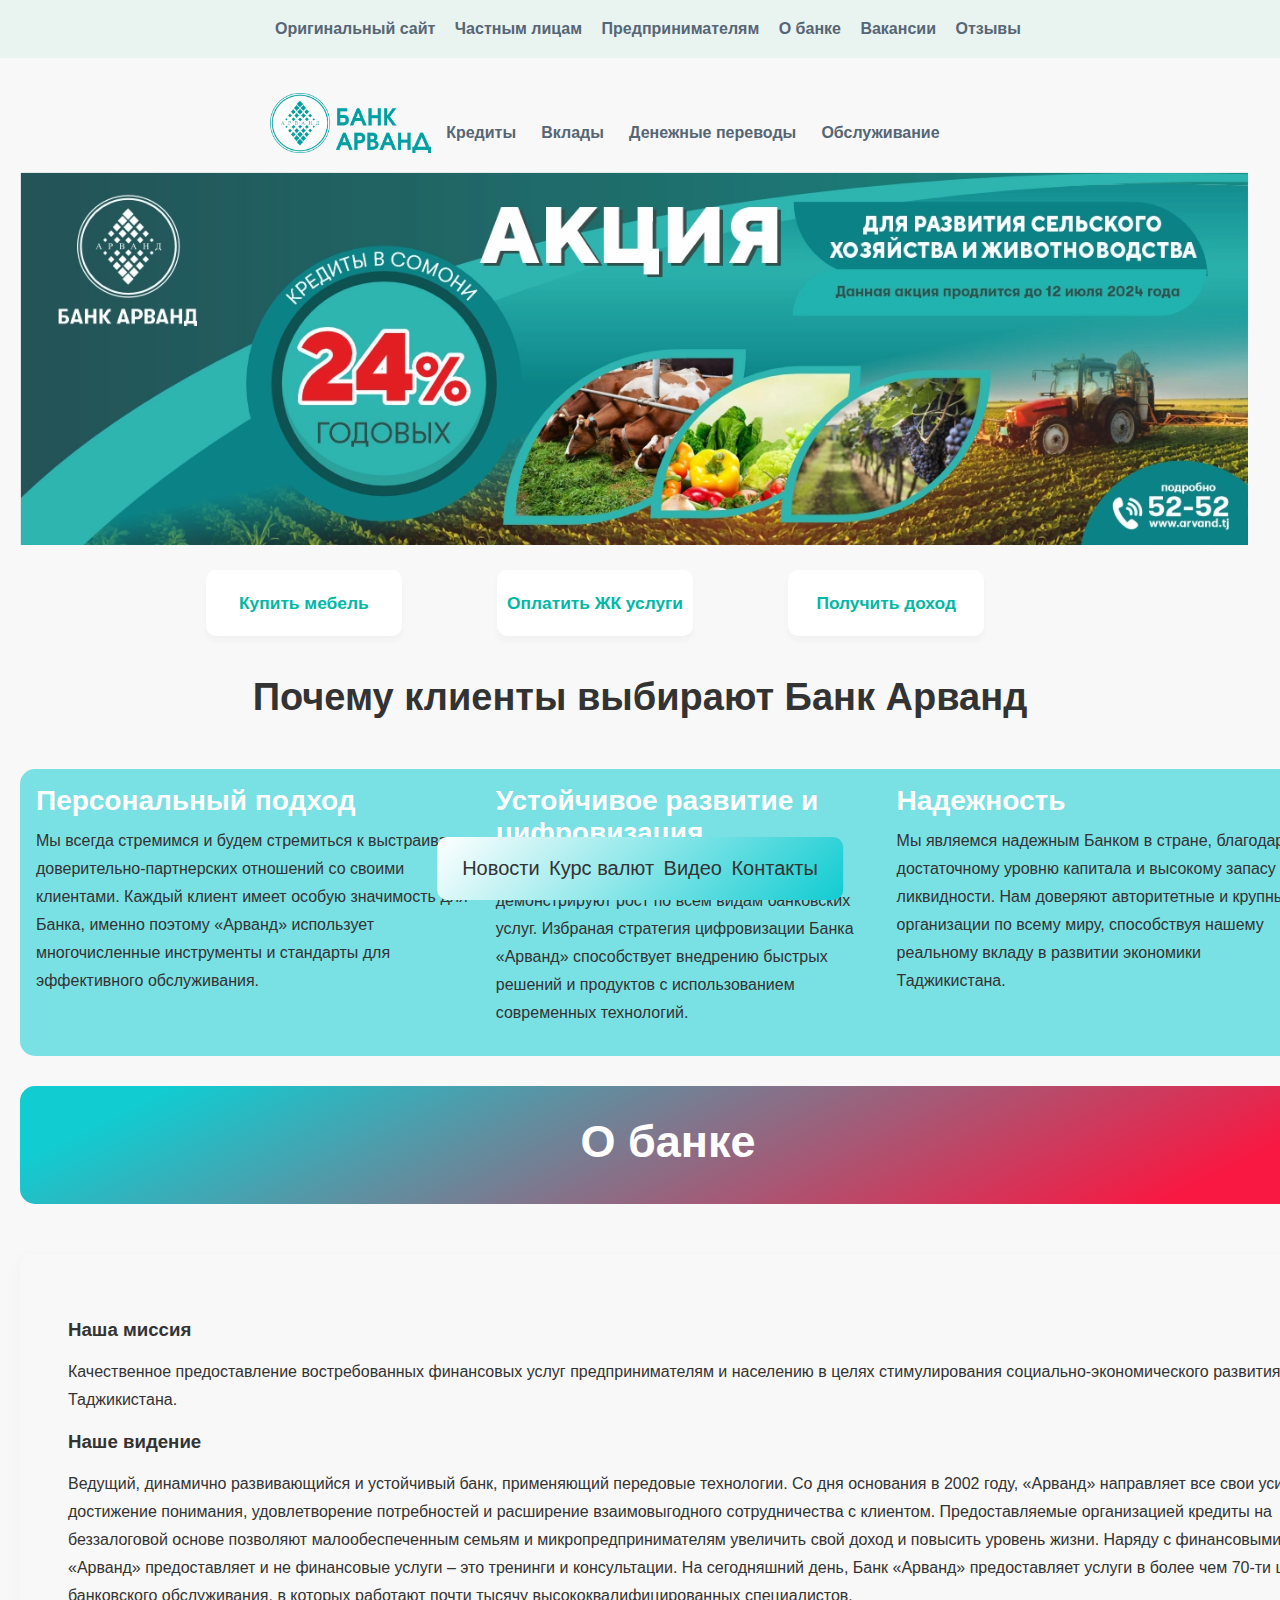
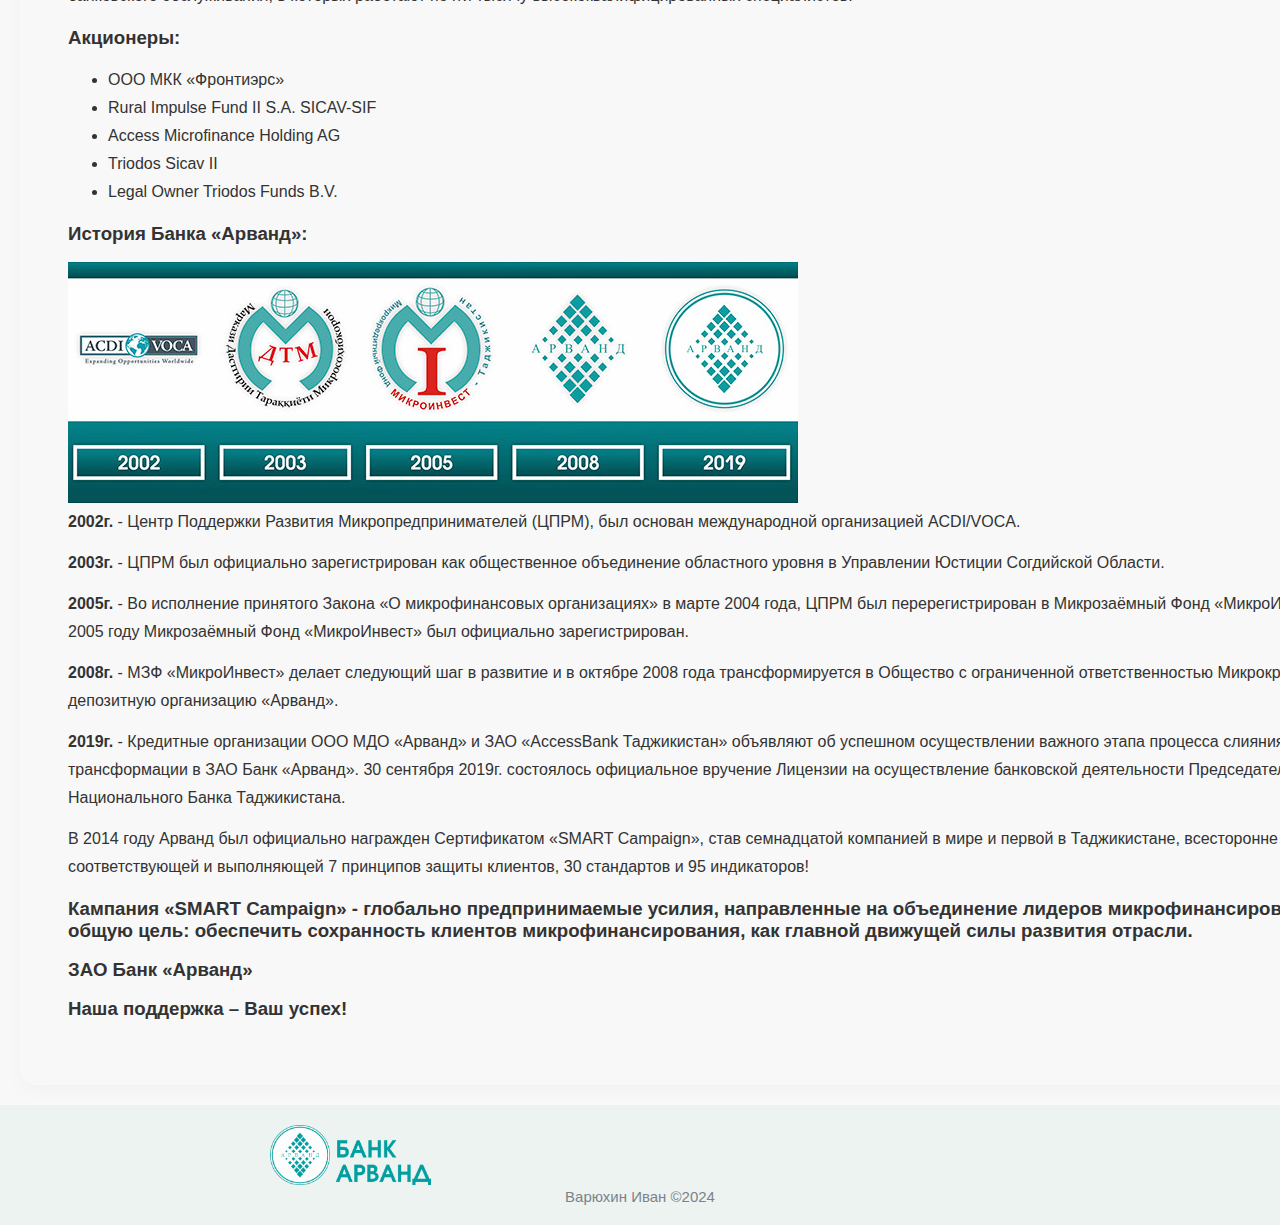
<file: index.html>
<!DOCTYPE html>
<html lang="ru">
<head>
    <meta charset="UTF-8">
    <meta name="viewport" content="width=device-width, initial-scale=1.0">
    <title>
        @@Банк Арванд
    </title>

    <link rel="stylesheet" href="main.css">

    <link rel="shortcut icon" href="fav.ico" type="image/x-icon">



</head>
<body>
    <div class="menu">
        <a href="news/news.html">Новости</a>
        <a href="course/course.html">Курс валют</a>
        <a href="video/video.html">Видео</a>
        <a href="contacts/contacts.html">Контакты</a>
    </div>


    <header>
        <div style="margin-left: 250px;">
            <div class="navi"> <a href="https://arvand.tj/person/">Оригинальный сайт</a></div>

            <div class="navi"> <a href="">Частным лицам</a></div>

            <div class="navi"> <a href="">Предпринимателям</a></div>

            <div class="navi"> <a href="">О банке</a></div>

            <div class="navi"> <a href="">Вакансии</a></div>

            <div class="navi"> <a href="">Отзывы</a></div>
        </div>

    </header>


    <main>

        <div style="margin-left: 250px; position: relative; top: 15px; display: inline;">
            <img src="бонк.png" height="60px">
        </div>

        <div class="chas">Кредиты</div>

        <div class="chas">Вклады</div>

        <div class="chas">Денежные переводы</div>

        <div class="chas">Обслуживание</div>

        <div style=>
            <img src="akcia.webp" width="99%" vspace="20px">
        </div>
        <div style="text-align: center;">
            <div class="knop">Купить мебель</div>
            <div class="knop">Оплатить ЖК услуги</div>
            <div class="knop">Получить доход</div>
        </div>

        <div class="why">
            <h2>Почему клиенты выбирают Банк Арванд</h2>
            <div class="why-bank">
                <div class="why-bank-point">
                    <div class="why-bank-title">
                        Персональный подход
                    </div>
                    <div class="why-bank-text">
                        Мы всегда стремимся и будем стремиться к выстраиванию доверительно-партнерских отношений со своими клиентами.
                        Каждый клиент имеет особую значимость для Банка, именно поэтому «Арванд» использует многочисленные инструменты
                        и стандарты для эффективного обслуживания.
                    </div>
                </div>
                <div class="why-bank-point">
                    <div class="why-bank-title">
                        Устойчивое развитие и цифровизация
                    </div>
                    <div class="why-bank-text">
                        Операционные показатели Банка неуклонно демонстрируют рост по всем видам банковских услуг.
                        Избраная стратегия цифровизации Банка «Арванд» способствует внедрению быстрых решений и продуктов с
                        использованием современных технологий.
                    </div>
                </div>
               <div class="why-bank-point">
                   <div class="why-bank-title">
                       Надежность
                   </div>
                   <div class="why-bank-text">
                       Мы являемся надежным Банком в стране, благодаря достаточному уровню капитала и высокому запасу ликвидности.
                       Нам доверяют авторитетные и крупные организации по всему миру, способствуя нашему
                       реальному вкладу в развитии экономики Таджикистана.
                   </div>
               </div>
            </div>
        </div>
        <div class="about">
            <div class="about-title">
                О банке
            </div>
            <div class="about-info">
                <div class="about-text-title">
                    Наша миссия
                </div>
                <div class="about-text">
                    Качественное предоставление востребованных финансовых услуг предпринимателям и населению в
                    целях стимулирования социально-экономического развития Таджикистана.
                </div>
                <div class="about-text-title">
                    Наше видение
                </div>
                <div class="about-text">
                    Ведущий, динамично развивающийся и устойчивый банк, применяющий передовые технологии.

                    Со дня основания в 2002 году, «Арванд» направляет все свои усилия на достижение понимания, удовлетворение потребностей и
                    расширение взаимовыгодного сотрудничества с клиентом. Предоставляемые организацией кредиты на беззалоговой основе позволяют
                    малообеспеченным семьям и микропредпринимателям увеличить свой доход и повысить уровень жизни. Наряду с финансовыми услугами
                    «Арванд» предоставляет и не финансовые услуги – это тренинги и консультации.

                    На сегодняшний день, Банк «Арванд» предоставляет услуги в более чем 70-ти центрах банковского обслуживания, в которых
                    работают почти тысячу высококвалифицированных специалистов.
                </div>
                <div class="about-text-title">
                    Акционеры:
                </div>
                <div class="about-text">
                  <ul>
                      <li>
                          ООО МКК «Фронтиэрс»
                      </li>
                      <li>
                          Rural Impulse Fund II S.A. SICAV-SIF
                      </li>
                      <li>
                          Access Microfinance Holding AG
                      </li>
                      <li>
                          Triodos Sicav II
                      </li>
                      <li>
                          Legal Owner Triodos Funds B.V.
                      </li>
                  </ul>
                </div>
                <div class="about-text-title">
                    История Банка «Арванд»:
                </div>
                <div class="about-image">
                    <img src="istoriya-1.jpg" alt="...">
                </div>
                <div class="about-text">
                    <div class="about-text-year">
                        <b >2002г.</b> - Центр Поддержки Развития Микропредпринимателей (ЦПРМ), был основан международной организацией ACDI/VOCA.
                    </div>
                    <div class="about-text-year">
                        <b>2003г.</b> - ЦПРМ был официально зарегистрирован как общественное объединение областного уровня в Управлении Юстиции Согдийской Области.
                    </div>
                    <div class="about-text-year">
                        <b>2005г.</b> - Во исполнение принятого Закона «О микрофинансовых организациях» в марте 2004 года, ЦПРМ был перерегистрирован в
                        Микрозаёмный Фонд «МикроИнвест». В 2005 году Микрозаёмный Фонд «МикроИнвест» был официально зарегистрирован.
                    </div>
                    <div class="about-text-year">
                        <b>2008г.</b> - МЗФ «МикроИнвест» делает следующий шаг в развитие и в октябре 2008 года трансформируется в Общество с ограниченной ответственностью
                        Микрокредитную депозитную организацию «Арванд».
                    </div>
                    <div class="about-text-year">
                        <b>2019г.</b> - Кредитные организации ООО МДО «Арванд» и ЗАО «AccessBank Таджикистан» объявляют об успешном осуществлении важного этапа процесса слияния и
                        трансформации в ЗАО Банк «Арванд». 30 сентября 2019г. состоялось официальное вручение Лицензии на осуществление банковской деятельности Председателем
                        Национального Банка Таджикистана.
                    </div>
                    <div class="about-text-year">
                        В 2014 году Арванд был официально награжден Сертификатом «SMART Campaign», став семнадцатой компанией в мире и первой в Таджикистане, всесторонне
                        соответствующей и выполняющей 7 принципов защиты клиентов, 30 стандартов и 95 индикаторов!
                    </div>
                </div>
                <div class="about-text-title">
                    Кампания «SMART Campaign» - глобально предпринимаемые усилия, направленные на объединение лидеров микрофинансирования на общую цель:
                    обеспечить сохранность клиентов микрофинансирования, как главной движущей силы развития отрасли.
                </div>
                <div class="about-text-title">
                    ЗАО Банк «Арванд»
                </div>
                <div class="about-text-title">
                    Наша поддержка – Ваш успех!
                </div>
            </div>
        </div>
    </main>

    <footer>
        <div class="footer-bonk">
            <img src="бонк.png" height="60px">
        </div>
        Варюхин Иван ©2024
    </footer>

</body>
</html>
</file>
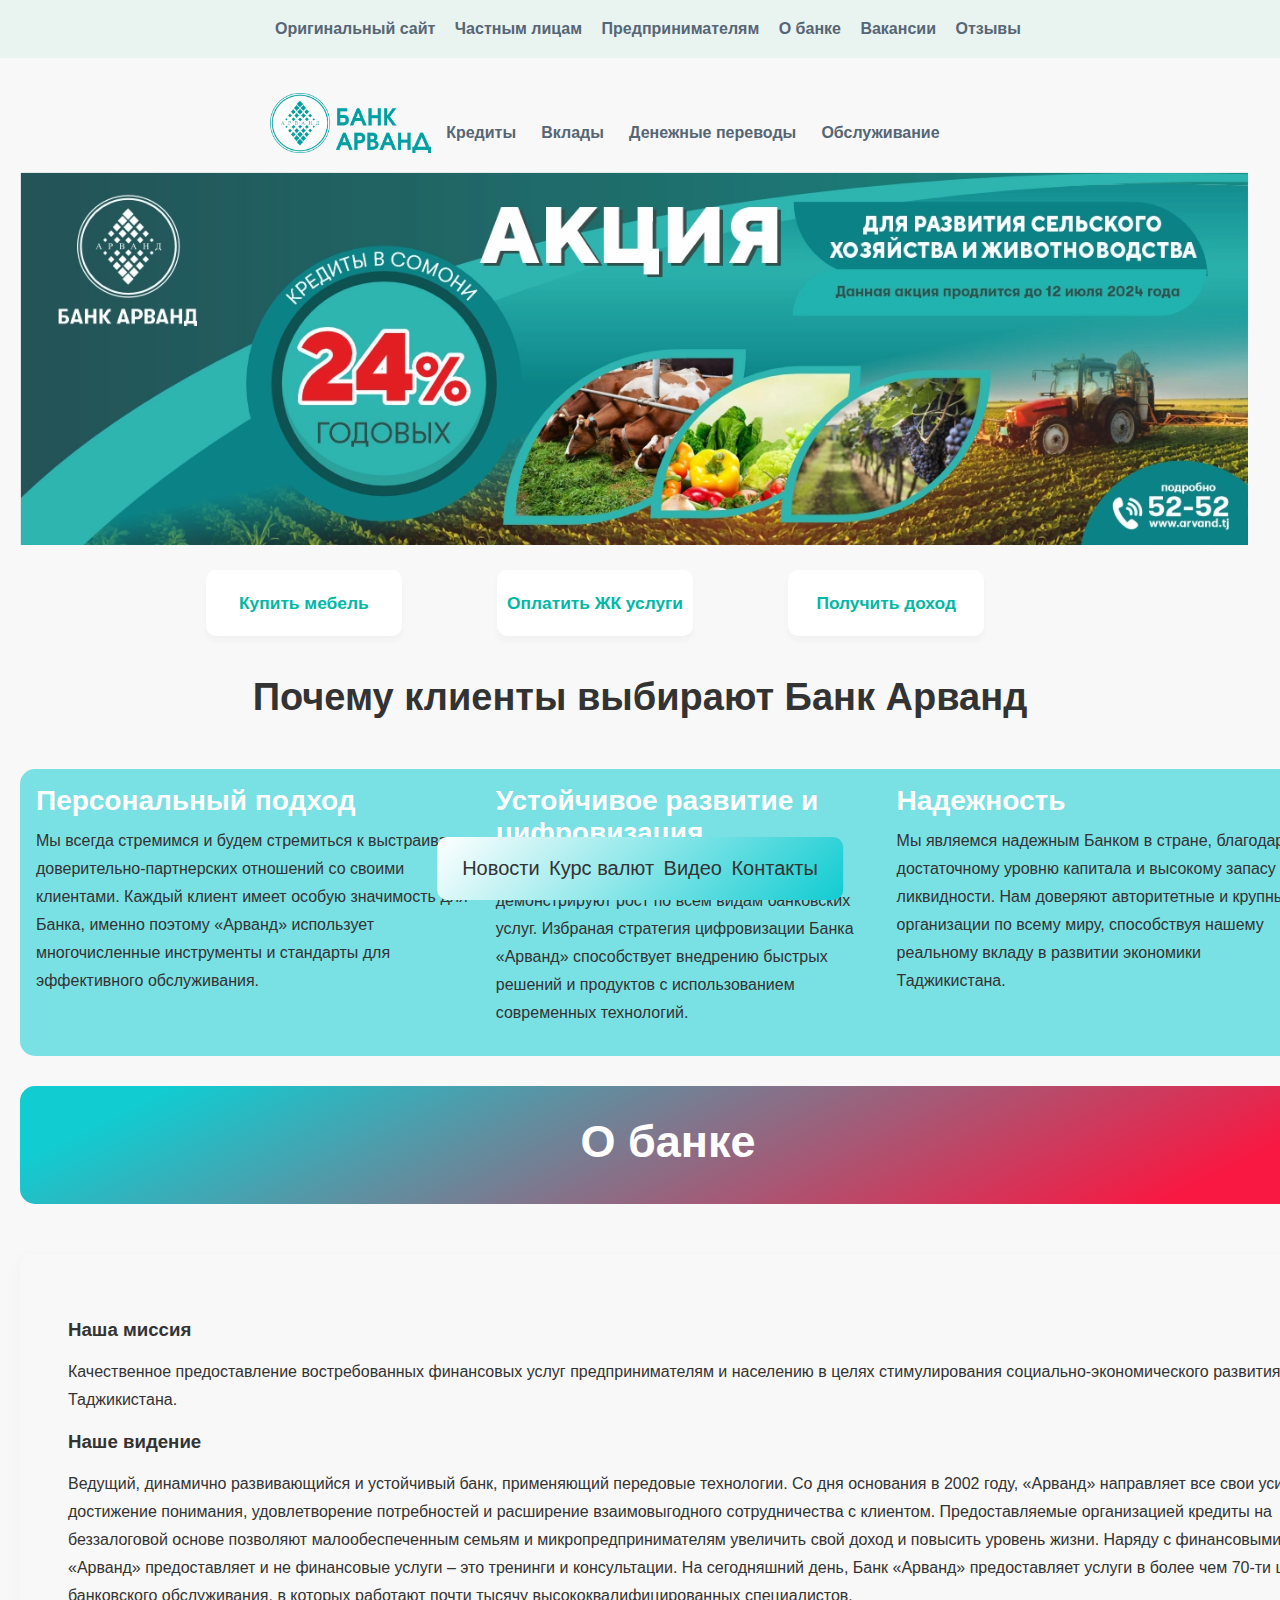
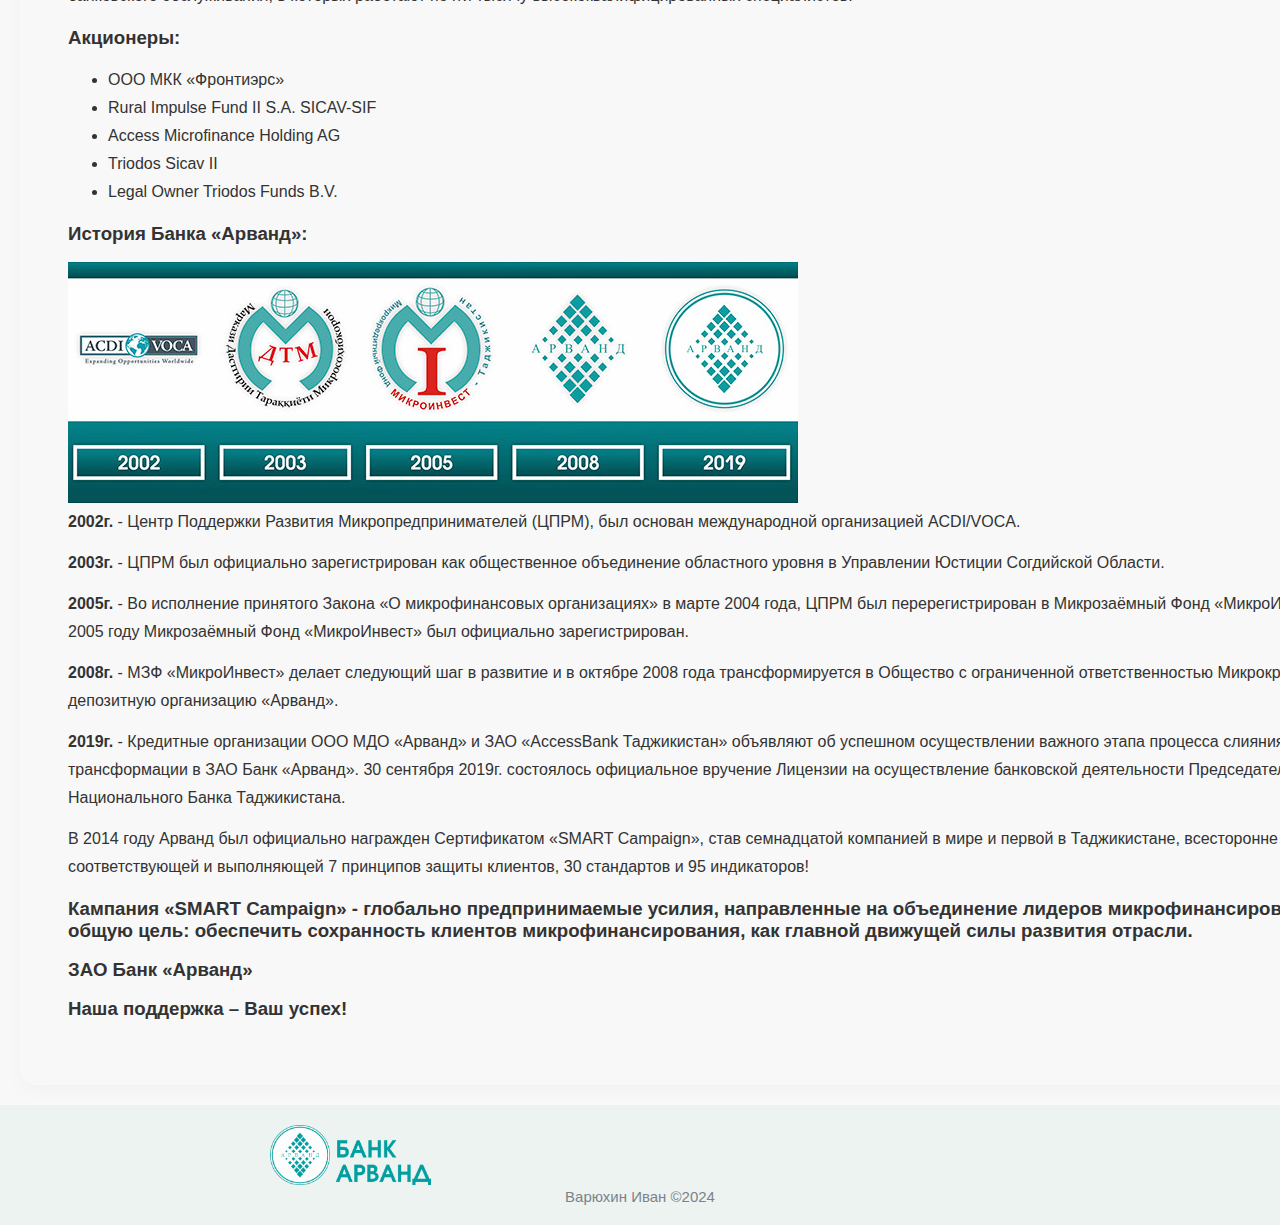
<file: main.html>
<!DOCTYPE html>
<html lang="ru">
<head>
    <meta charset="UTF-8">
    <meta name="viewport" content="width=device-width, initial-scale=1.0">
    <title>
        @@Банк Арванд
    </title>

    <link rel="stylesheet" href="../main.css">

    <link rel="shortcut icon" href="../fav.ico" type="image/x-icon">



    <style> 



    </style>

</head>
<body>
    <div class="menu">
        <a href="../news/news.html">Новости</a>
        <a href="../course/course.html">Курс валют</a>
        <a href="../video/video.html">Видео</a>
        <a href="../contacts/contacts.html">Контакты</a>
    </div>


    <header>
        <div style="margin-left: 250px;">
            <div class="navi"> <a href="https://arvand.tj/person/">Оригинальный сайт</a></div>

            <div class="navi"> <a href="">Частным лицам</a></div>

            <div class="navi"> <a href="">Предпринимателям</a></div>

            <div class="navi"> <a href="">О банке</a></div>

            <div class="navi"> <a href="">Вакансии</a></div>

            <div class="navi"> <a href="">Отзывы</a></div>
        </div>

    </header>


    <main>

        <div style="margin-left: 250px; position: relative; top: 15px; display: inline;">
            <img src="../бонк.png" height="60px">
        </div>

        <div class="chas">Кредиты</div>

        <div class="chas">Вклады</div>

        <div class="chas">Денежные переводы</div>

        <div class="chas">Обслуживание</div>

        <div style=>
            <img src="..//akcia.webp" width="99%" vspace="20px">
        </div>
        <div style="text-align: center;">
            <div class="knop">Купить мебель</div>
            <div class="knop">Оплатить ЖК услуги</div>
            <div class="knop">Получить доход</div>
        </div>

        <div class="why">
            <h2>Почему клиенты выбирают Банк Арванд</h2>
            <div class="why-bank">
                <div class="why-bank-point">
                    <div class="why-bank-title">
                        Персональный подход
                    </div>
                    <div class="why-bank-text">
                        Мы всегда стремимся и будем стремиться к выстраиванию доверительно-партнерских отношений со своими клиентами.
                        Каждый клиент имеет особую значимость для Банка, именно поэтому «Арванд» использует многочисленные инструменты
                        и стандарты для эффективного обслуживания.
                    </div>
                </div>
                <div class="why-bank-point">
                    <div class="why-bank-title">
                        Устойчивое развитие и цифровизация
                    </div>
                    <div class="why-bank-text">
                        Операционные показатели Банка неуклонно демонстрируют рост по всем видам банковских услуг.
                        Избраная стратегия цифровизации Банка «Арванд» способствует внедрению быстрых решений и продуктов с
                        использованием современных технологий.
                    </div>
                </div>
               <div class="why-bank-point">
                   <div class="why-bank-title">
                       Надежность
                   </div>
                   <div class="why-bank-text">
                       Мы являемся надежным Банком в стране, благодаря достаточному уровню капитала и высокому запасу ликвидности.
                       Нам доверяют авторитетные и крупные организации по всему миру, способствуя нашему
                       реальному вкладу в развитии экономики Таджикистана.
                   </div>
               </div>
            </div>
        </div>
        <div class="about">
            <div class="about-title">
                О банке
            </div>
            <div class="about-info">
                <div class="about-text-title">
                    Наша миссия
                </div>
                <div class="about-text">
                    Качественное предоставление востребованных финансовых услуг предпринимателям и населению в
                    целях стимулирования социально-экономического развития Таджикистана.
                </div>
                <div class="about-text-title">
                    Наше видение
                </div>
                <div class="about-text">
                    Ведущий, динамично развивающийся и устойчивый банк, применяющий передовые технологии.

                    Со дня основания в 2002 году, «Арванд» направляет все свои усилия на достижение понимания, удовлетворение потребностей и
                    расширение взаимовыгодного сотрудничества с клиентом. Предоставляемые организацией кредиты на беззалоговой основе позволяют
                    малообеспеченным семьям и микропредпринимателям увеличить свой доход и повысить уровень жизни. Наряду с финансовыми услугами
                    «Арванд» предоставляет и не финансовые услуги – это тренинги и консультации.

                    На сегодняшний день, Банк «Арванд» предоставляет услуги в более чем 70-ти центрах банковского обслуживания, в которых
                    работают почти тысячу высококвалифицированных специалистов.
                </div>
                <div class="about-text-title">
                    Акционеры:
                </div>
                <div class="about-text">
                  <ul>
                      <li>
                          ООО МКК «Фронтиэрс»
                      </li>
                      <li>
                          Rural Impulse Fund II S.A. SICAV-SIF
                      </li>
                      <li>
                          Access Microfinance Holding AG
                      </li>
                      <li>
                          Triodos Sicav II
                      </li>
                      <li>
                          Legal Owner Triodos Funds B.V.
                      </li>
                  </ul>
                </div>
                <div class="about-text-title">
                    История Банка «Арванд»:
                </div>
                <div class="about-image">
                    <img src="../istoriya-1.jpg" alt="...">
                </div>
                <div class="about-text">
                    <div class="about-text-year">
                        <b >2002г.</b> - Центр Поддержки Развития Микропредпринимателей (ЦПРМ), был основан международной организацией ACDI/VOCA.
                    </div>
                    <div class="about-text-year">
                        <b>2003г.</b> - ЦПРМ был официально зарегистрирован как общественное объединение областного уровня в Управлении Юстиции Согдийской Области.
                    </div>
                    <div class="about-text-year">
                        <b>2005г.</b> - Во исполнение принятого Закона «О микрофинансовых организациях» в марте 2004 года, ЦПРМ был перерегистрирован в
                        Микрозаёмный Фонд «МикроИнвест». В 2005 году Микрозаёмный Фонд «МикроИнвест» был официально зарегистрирован.
                    </div>
                    <div class="about-text-year">
                        <b>2008г.</b> - МЗФ «МикроИнвест» делает следующий шаг в развитие и в октябре 2008 года трансформируется в Общество с ограниченной ответственностью
                        Микрокредитную депозитную организацию «Арванд».
                    </div>
                    <div class="about-text-year">
                        <b>2019г.</b> - Кредитные организации ООО МДО «Арванд» и ЗАО «AccessBank Таджикистан» объявляют об успешном осуществлении важного этапа процесса слияния и
                        трансформации в ЗАО Банк «Арванд». 30 сентября 2019г. состоялось официальное вручение Лицензии на осуществление банковской деятельности Председателем
                        Национального Банка Таджикистана.
                    </div>
                    <div class="about-text-year">
                        В 2014 году Арванд был официально награжден Сертификатом «SMART Campaign», став семнадцатой компанией в мире и первой в Таджикистане, всесторонне
                        соответствующей и выполняющей 7 принципов защиты клиентов, 30 стандартов и 95 индикаторов!
                    </div>
                </div>
                <div class="about-text-title">
                    Кампания «SMART Campaign» - глобально предпринимаемые усилия, направленные на объединение лидеров микрофинансирования на общую цель:
                    обеспечить сохранность клиентов микрофинансирования, как главной движущей силы развития отрасли.
                </div>
                <div class="about-text-title">
                    ЗАО Банк «Арванд»
                </div>
                <div class="about-text-title">
                    Наша поддержка – Ваш успех!
                </div>
            </div>
        </div>
    </main>

    <footer>
        <div class="footer-bonk">
            <img src="../бонк.png" height="60px">
        </div>
        Варюхин Иван ©2024
    </footer>

</body>
</html>
</file>
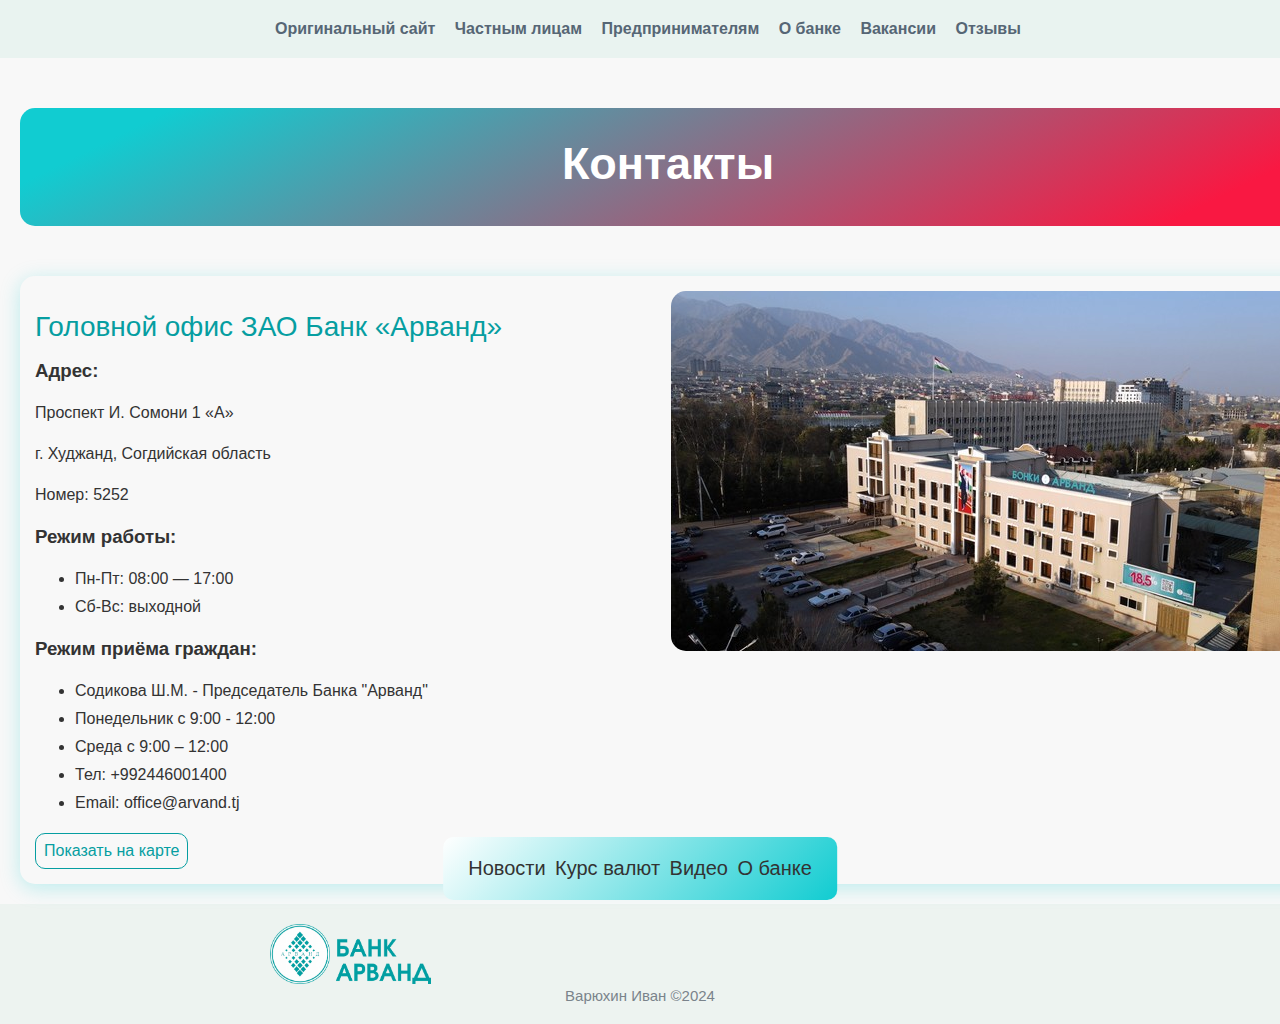
<file: contacts/contacts.html>
<!DOCTYPE html>
<html lang="en">
<head>
    <meta charset="UTF-8">
    <meta name="viewport" content="width=device-width, initial-scale=1.0">
    <title>Контакты</title>
    <link rel="stylesheet" href="../main.css">
    <link rel="stylesheet" href="contacts.css">
    <link rel="shortcut icon" href="../fav.ico" type="image/x-icon">
</head>
<body>
<div class="menu">
    <a href="../news/news.html">Новости</a>
    <a href="../course/course.html">Курс валют</a>
    <a href="../video/video.html">Видео</a>
    <a href="../index.html">О банке</a>
</div>

<header>
    <div style="margin-left: 250px;">
        <div class="navi"> <a href="https://arvand.tj/person/">Оригинальный сайт</a></div>

        <div class="navi"> <a href="">Частным лицам</a></div>

        <div class="navi"> <a href="">Предпринимателям</a></div>

        <div class="navi"> <a href="">О банке</a></div>

        <div class="navi"> <a href="">Вакансии</a></div>

        <div class="navi"> <a href="">Отзывы</a></div>
    </div>

</header>

<main>
    <div class="contacts">
        <div class="about-title">
            Контакты
        </div>

        <div class="contacts-block">
            <div class="contacts-content">
                <div class="contacts-info">
                    <div class="contacts-block-title">
                        Головной офис ЗАО Банк «Арванд»
                    </div>
                    <div class="about-text-title">
                        Адрес:
                    </div>
                    <div class="about-text">
                        <div class="about-text-year">
                            Проспект И. Сомони 1 «А»
                        </div>
                        <div class="about-text-year">
                            г. Худжанд, Согдийская область
                        </div>
                    </div>
                    <div class="about-text">
                        <span>Номер: </span>5252
                    </div>
                    <div class="about-text-title">
                        Режим работы:
                    </div>
                    <div class="about-text">
                        <ul>
                            <li>
                                Пн-Пт: 08:00 — 17:00
                            </li>
                            <li>
                                Сб-Вс: выходной
                            </li>
                        </ul>
                    </div>
                    <div class="about-text-title">
                        Режим приёма граждан:
                    </div>
                    <div class="about-text">
                        <ul>
                            <li>
                                Содикова Ш.М. - Председатель Банка "Арванд"
                            </li>
                            <li>
                                Понедельник с 9:00 - 12:00
                            </li>
                            <li>
                                Среда с 9:00 – 12:00
                            </li>
                            <li>
                                Тел: +992446001400
                            </li>
                            <li>
                                Email: office@arvand.tj
                            </li>
                        </ul>
                    </div>
                    <div class="contacts-button" id="button">
                        <button class="button">
                            Показать на карте
                        </button>
                    </div>
                </div>
                <div class="contacts-image">
                    <img src="../copter_go.jpg__660x360_q90_ALIAS-filial_card_img_crop_subsampling-2_upscale.jpg" alt="...">
                </div>
            </div>
            <div class="map" id="map">
                <iframe src="https://www.google.com/maps/embed?pb=!1m18!1m12!1m3!1d3043.4830778359906!2d69.62051037681734!3d40.287231671460795!2m3!1f0!2f0!3f0!3m2!1i1024!2i768!4f13.1!3m3!1m2!1s0x38b1b300c3e4af47%3A0x901f0c4adfb0db95!2z0JfQkNCeINCR0LDQvdC6INCQ0YDQstCw0L3QtA!5e0!3m2!1sru!2sru!4v1717074178267!5m2!1sru!2sru" width="1296" height="450" style="border:0;" allowfullscreen="" loading="lazy" referrerpolicy="no-referrer-when-downgrade"></iframe>
            </div>
        </div>
    </div>
</main>

<footer>
    <div class="footer-bonk">
        <img src="../бонк.png" height="60px">
    </div>
    Варюхин Иван ©2024
</footer>


<script src="contacts.js"></script>
</body>
</html>
</file>
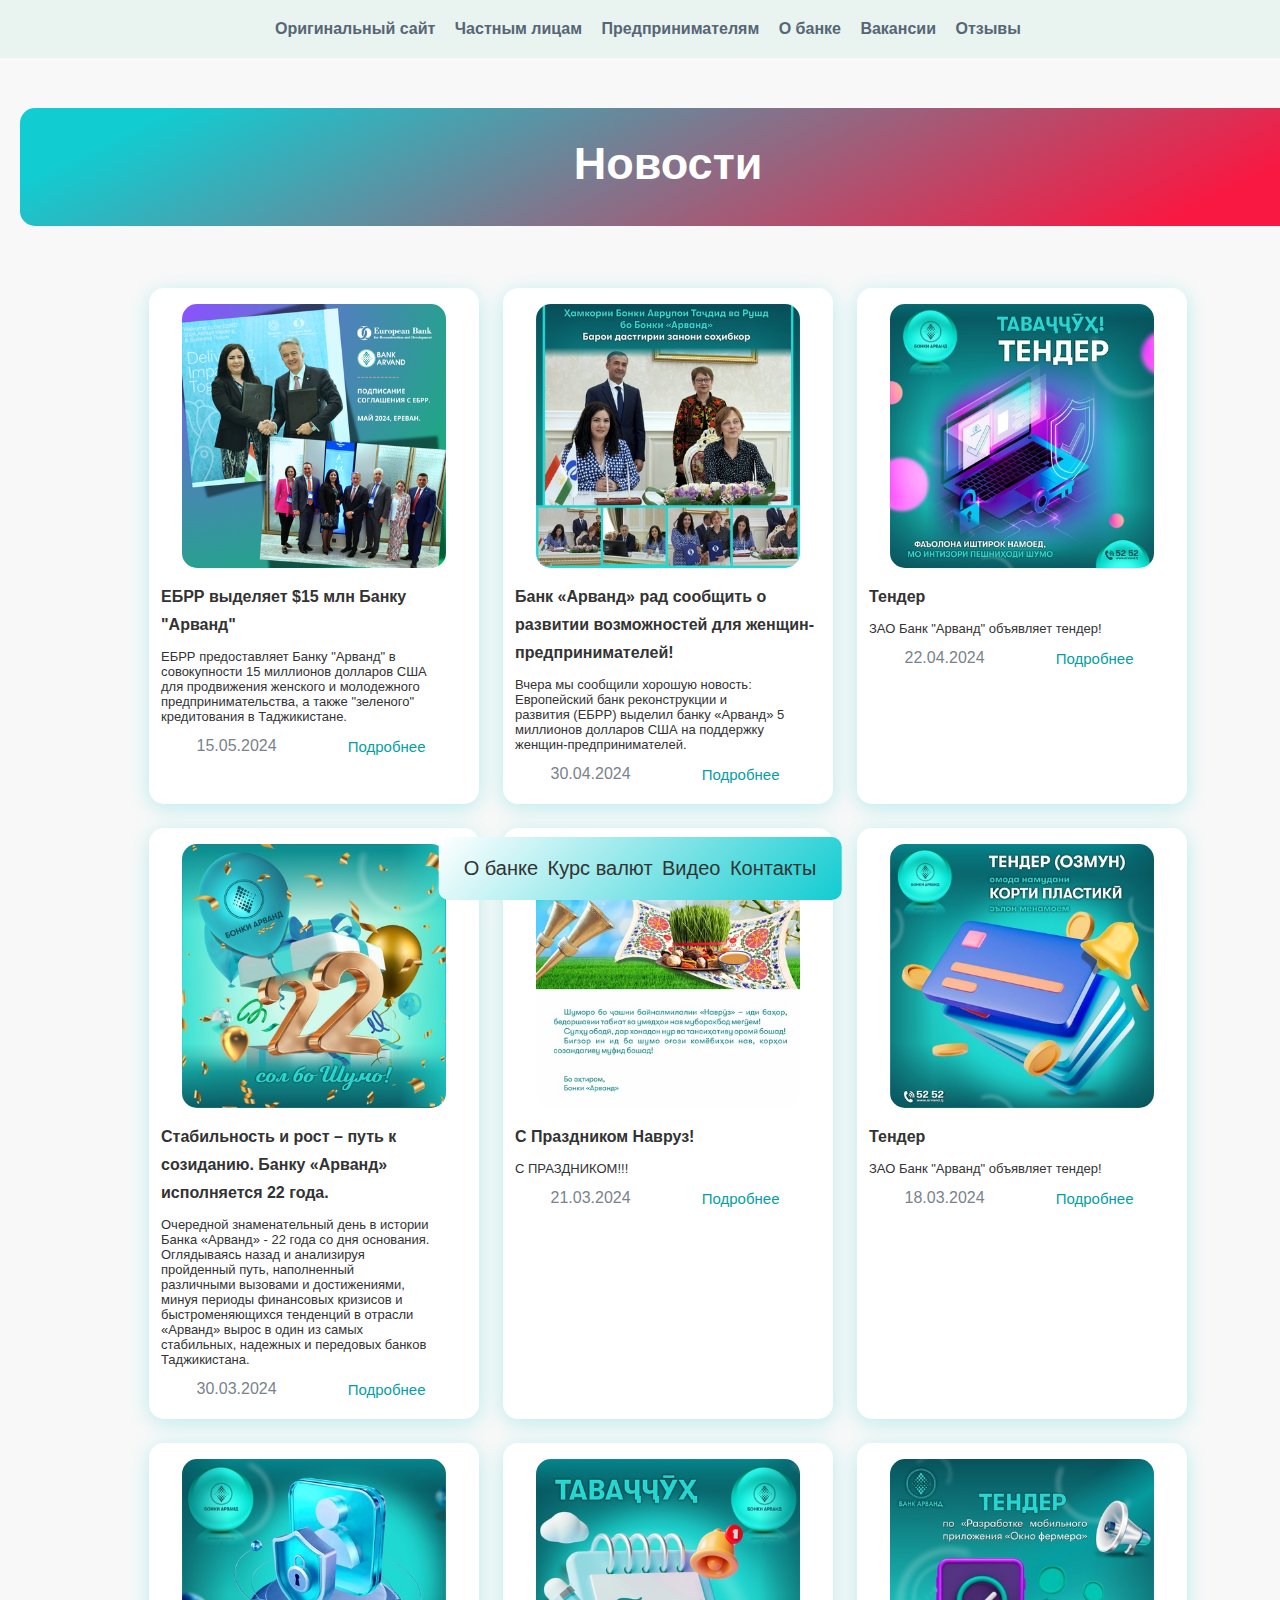
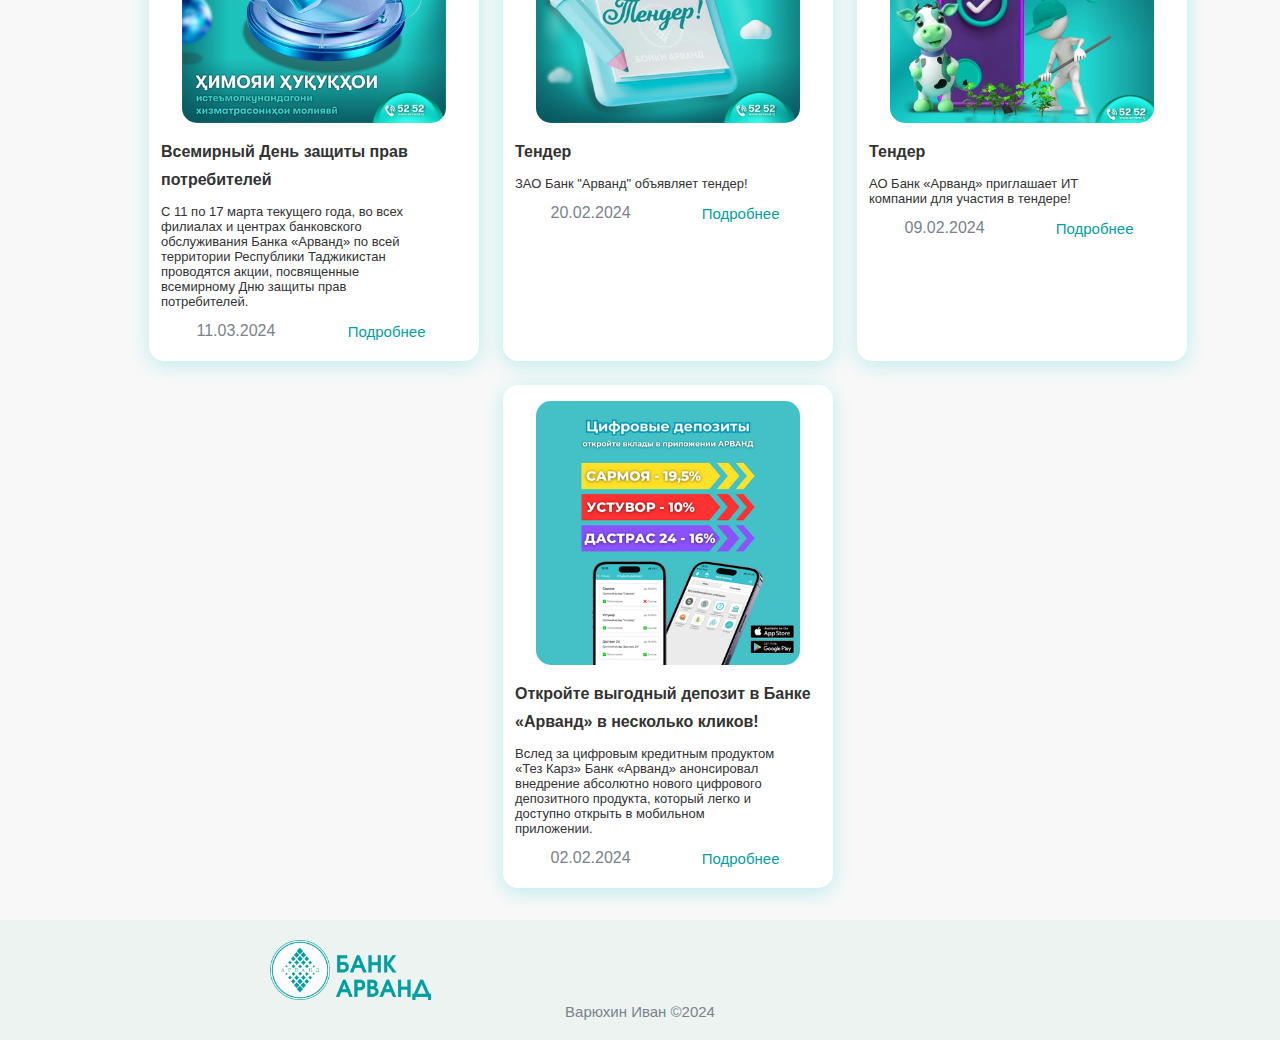
<file: news/news.html>
<!DOCTYPE html>
<html lang="en">
<head>
    <meta charset="UTF-8">
    <title>Новости</title>
    <meta name="viewport" content="width=device-width, initial-scale=1.0">
    <link rel="shortcut icon" href="../fav.ico" type="image/x-icon">
    <link rel="stylesheet" href="../main.css">
    <link rel="stylesheet" href="news.css">
</head>
<body>

<div class="menu">
    <a href="../index.html">О банке</a>
    <a href="../course/course.html">Курс валют</a>
    <a href="../video/video.html">Видео</a>
    <a href="../contacts/contacts.html">Контакты</a>
</div>

<header>
    <div style="margin-left: 250px;">
        <div class="navi"> <a href="https://arvand.tj/person/">Оригинальный сайт</a></div>

        <div class="navi"> <a href="">Частным лицам</a></div>

        <div class="navi"> <a href="">Предпринимателям</a></div>

        <div class="navi"> <a href="">О банке</a></div>

        <div class="navi"> <a href="">Вакансии</a></div>

        <div class="navi"> <a href="">Отзывы</a></div>
    </div>

</header>

<main>
    <div class="news">
        <div class="about-title">
            Новости
        </div>
        <div class="cards">
            <div class="card">
                <div class="card-image">
                    <img src="../ebrd_may_2024.png__400x400_ALIAS-pr_card_img_crop_subsampling-2_upscale.png" alt="...">
                </div>
                <span class="card-title">ЕБРР выделяет $15 млн Банку "Арванд"</span>
                <div class="card-text">
                    ЕБРР предоставляет Банку "Арванд" в совокупности 15 миллионов долларов США для продвижения женского и молодежного предпринимательства,
                    а также "зеленого" кредитования в Таджикистане.
                </div>
                <div class="card-text-next" id="card-next-1">
                    Ереван, Армения – Сегодня, Европейский Банк Реконструкции и Развития (ЕБРР) объявил о предоставлении крупнейшего за свою 30-летнюю деятельность в
                    Таджикистане пакета финансирования местному банку. Банк "Арванд" получит 10 млн долларов США (ранее Банк уже получил 5 млн долларов США), что станет
                    важным шагом в продвижении "зеленого" кредитования и молодежного и женского предпринимательства в стране. Соглашение подписали Управляющий директор ЕБРР
                    по финансовым институтам ЕБРР Франсис Малиж и Председатель ЗАО Банка «Арванд» Шоира Содикова.
                    Этот беспрецедентный для Таджикистана пакет финансирования демонстрирует огромное доверие ЕБРР к Банку "Арванд" и его стратегическим планам по развитию устойчивого
                    и инклюзивного финансового сектора в республике. Данный шаг является частью более широкой инициативы ЕБРР по поддержке экономического роста и диверсификации в Таджикистане.
                    "Мы гордимся тем, что ЕБРР выбрал Банк "Арванд" в качестве стратегического партнера для реализации этих амбициозных проектов", – заявила Председатель Правления ЗАО
                    Банка "Арванд" Шоира Содикова. "Это свидетельствует о высоком доверии ЕБРР к нашему банку и его способности эффективно управлять финансовыми ресурсами для достижения
                    целей устойчивого развития".
                </div>
                <div class="card-action">
                    <div class="card-date">
                        15.05.2024
                    </div>
                    <button type="button" class="button" id="button-1">
                        Подробнее
                    </button>
                </div>
            </div>
            <div class="card">
                <div class="card-image">
                    <img src="../photo_2024-05-01_11-11-30.jpg__400x400_q95_ALIAS-pr_card_img_crop_subsampling-2_upscale.jpg" alt="...">
                </div>
                <span class="card-title">Банк «Арванд» рад сообщить о развитии возможностей для женщин-предпринимателей!</span>
                <div class="card-text">
                    Вчера мы сообщили хорошую новость: Европейский банк реконструкции и развития (ЕБРР) выделил банку «Арванд» 5 миллионов долларов США на поддержку
                    женщин-предпринимателей.
                </div>
                <div class="card-text-next" id="card-next-2">
                    Что это значит❔

                    → Арванд ответственно выполняет свои обязательства перед кредиторами и продолжает успешно реализовывать программу поддержки женщин-предпринимателей.

                    → Поддержка женщин в бизнесе остается важным стратегическим направлением для Банка «Арванд».

                    Это подтверждение доверия к нашей миссии по поддержке женщин-предпринимателей на пути к успеху.

                    Мы с гордостью предлагаем кредитный продукт «Женщины в бизнесе», которым уже воспользовались более 12 000 деловых женщин для ведения
                    своего бизнеса и деятельности. При этом в рамках данного продукта выдано кредитов на сумму почти 150 миллионов сомони.
                </div>
                <div class="card-action">
                    <div class="card-date">
                        30.04.2024
                    </div>
                    <button type="button" class="button" id="button-2">
                        Подробнее
                    </button>
                </div>
            </div>
            <div class="card">
                <div class="card-image">
                    <img src="../photo_2024-04-22_13-59-47.jpg__400x400_q95_ALIAS-pr_card_img_crop_subsampling-2_upscale.jpg" alt="...">
                </div>
                <span class="card-title">Тендер</span>
                <div class="card-text">
                    ЗАО Банк "Арванд" объявляет тендер!
                </div>
                <div class="card-text-next" id="card-next-3">
                    Тендер на закупку лицензионного ключа для «Kaspersky Endpoint Security for Business - Select. 700 Node 2 year Renewal License».
                    <br>
                    Для получения тендерной документации и другой информации обращайтесь по электронной почте: m.bobokhujaeva@arvand.tj.
                    <br>
                    Срок подачи документов на тендер: 05.06.2024 г.
                    <br>
                    Контактный телефон: +992 92 777 35 02.
                </div>
                <div class="card-action">
                    <div class="card-date">
                        22.04.2024
                    </div>
                    <button type="button" class="button" id="button-3">
                        Подробнее
                    </button>
                </div>
            </div>
            <div class="card">
                <div class="card-image">
                    <img src="../img_20240329_190631_286_1.jpg__400x400_q95_ALIAS-pr_card_img_crop_subsampling-2_upscale.jpg" alt="...">
                </div>
                <span class="card-title">Стабильность и рост – путь к созиданию. Банку «Арванд» исполняется 22 года.</span>
                <div class="card-text">
                    Очередной знаменательный день в истории Банка «Арванд» - 22 года со дня основания. Оглядываясь назад и анализируя пройденный путь,
                    наполненный различными вызовами и достижениями, минуя периоды финансовых кризисов и быстроменяющихся тенденций в отрасли «Арванд» вырос в один из самых стабильных,
                    надежных и передовых банков Таджикистана.
                </div>
                <div class="card-text-next" id="card-next-4">
                    Начав свою деятельность в статусе Центра Поддержки Развития Микропредпринимателей в 2002—м году на территории Согдийской области,
                    сегодня Банк «Арванд» предоставляет полный спектр банковских услуг по всей Республике Таджикистан.
                    <br>
                    В течении всего пути развития, «Арванд» прошел несколько этапов трансформации. Так, в 2008 году было зарегистрировано ООО Микрокредитная
                    Депозитная Организация «Арванд», а осенью 2019 года список банковского сектора страны пополнил ЗАО Банк «Арванд». К слову, трансформация в
                    банк стала возможной благодаря первой в истории страны успешному опыту слияния двух финансовых организаций в лице ООО МДО «Арванд» и ЗАО «AccessBank» Таджикистана.
                </div>
                <div class="card-action">
                    <div class="card-date">
                        30.03.2024
                    </div>
                    <button type="button" class="button" id="button-4">
                        Подробнее
                    </button>
                </div>
            </div>
            <div class="card">
                <div class="card-image">
                    <img src="../arvand-navruz_tjk.jpg__400x400_q95_ALIAS-pr_card_img_crop_subsampling-2_upscale.jpg" alt="...">
                </div>
                <span class="card-title">С Праздником Навруз!</span>
                <div class="card-text">
                    C ПРАЗДНИКОМ!!!
                </div>
                <div class="card-text-next" id="card-next-5">
                    C ПРАЗДНИКОМ!!!C ПРАЗДНИКОМ!!!C ПРАЗДНИКОМ!!!C ПРАЗДНИКОМ!!!C ПРАЗДНИКОМ!!!C ПРАЗДНИКОМ!!!
                </div>
                <div class="card-action">
                    <div class="card-date">
                        21.03.2024
                    </div>
                    <button type="button" class="button" id="button-5">
                        Подробнее
                    </button>
                </div>
            </div>
            <div class="card">
                <div class="card-image">
                    <img src="../photo_2024-03-18_16-32-57.jpg__400x400_q95_ALIAS-pr_card_img_crop_subsampling-2_upscale.jpg" alt="...">
                </div>
                <span class="card-title">Тендер</span>
                <div class="card-text">
                    ЗАО Банк "Арванд" объявляет тендер!
                </div>
                <div class="card-text-next" id="card-next-6">
                    Тендер на изготовление пластиковых карт.
                    <br>
                    Тендерную документацию и другие реквизиты можно получить в Головном офисе Банка, расположенном по адресу г. Худжанд, пр. И.Сомони 1А.
                    <br>
                    Срок подачи документов на тендер: 04.02.2024 г.
                    <br>
                    Контактный телефон: +992 92 777 35 02
                </div>
                <div class="card-action">
                    <div class="card-date">
                        18.03.2024
                    </div>
                    <button type="button" class="button" id="button-6">
                        Подробнее
                    </button>
                </div>
            </div>
            <div class="card">
                <div class="card-image">
                    <img src="../photo_2024-03-12_14-16-37.jpg__400x400_q95_ALIAS-pr_card_img_crop_subsampling-2_upscale.jpg" alt="...">
                </div>
                <span class="card-title">Всемирный День защиты прав потребителей</span>
                <div class="card-text">
                    С 11 по 17 марта текущего года, во всех филиалах и центрах банковского обслуживания Банка «Арванд» по всей территории
                    Республики Таджикистан проводятся акции, посвященные всемирному Дню защиты прав потребителей.
                </div>
                <div class="card-text-next" id="card-next-7">
                    При этом, сотрудники банка ведут информационную и консультационную работу с клиентами по вопросам защиты их прав.
                    <br>
                    Напоминаем всем клиентам, что в случае возникновения проблем и запросов они могут обращаться в контакт-центр по номеру 5252, а
                    также на горячую линию НБТ 44 600 15 20 или по электроному адресу murojiat@nbt.tj
                    <br>
                    #Arvand #Bank #NBT #ConsumerProtection #InternationalConsumerProtectionDay
                </div>
                <div class="card-action">
                    <div class="card-date">
                        11.03.2024
                    </div>
                    <button type="button" class="button" id="button-7">
                        Подробнее
                    </button>
                </div>
            </div>
            <div class="card">
                <div class="card-image">
                    <img src="../photo_2024-02-20_15-06-35.jpg__400x400_q95_ALIAS-pr_card_img_crop_subsampling-2_upscale.jpg" alt="...">
                </div>
                <span class="card-title">Тендер</span>
                <div class="card-text">
                    ЗАО Банк "Арванд" объявляет тендер!
                </div>
                <div class="card-text-next" id="card-next-8">
                    Тендер на изготовление фирменных сумок (пакетов).
                    <br>
                    Тендерную документацию и другие реквизиты можно получить в Головном офисе Банка, расположенном по адресу г. Худжанд, пр. И.Сомони 1А.
                    <br>
                    Срок подачи документов на тендер: 01.03.2024 г.
                    <br>
                    Контактный телефон: +992 92 777 35 02
                </div>
                <div class="card-action">
                    <div class="card-date">
                        20.02.2024
                    </div>
                    <button type="button" class="button" id="button-8">
                        Подробнее
                    </button>
                </div>
            </div>
            <div class="card">
                <div class="card-image">
                    <img src="../img_20240209_230127_168.jpg__400x400_q95_ALIAS-pr_card_img_crop_subsampling-2_upscale.jpg" alt="...">
                </div>
                <span class="card-title">Тендер</span>
                <div class="card-text">
                    АО Банк «Арванд» приглашает ИТ компании для участия в тендере!
                </div>
                <div class="card-text-next" id="card-next-9">
                    Тендер по «Разработке мобильного приложения «Окно фермера». Тендерные документы с подробностями можно
                    получить в Головном офисе по адресу: г. Худжанд, проспект  Исмоили Сомони 1А. Крайний срок подачи документов: 19.02.2024 г. Контактный телефон: +992 92 777 35 02.
                </div>
                <div class="card-action">
                    <div class="card-date">
                        09.02.2024
                    </div>
                    <button type="button" class="button" id="button-9">
                        Подробнее
                    </button>
                </div>
            </div>
            <div class="card">
                <div class="card-image">
                    <img src="../rusnews_dd.png__400x400_ALIAS-pr_card_img_crop_subsampling-2_upscale.png" alt="...">
                </div>
                <span class="card-title">Откройте выгодный депозит в Банке «Арванд» в несколько кликов!</span>
                <div class="card-text">
                    Вслед за цифровым кредитным продуктом «Тез Карз» Банк «Арванд» анонсировал внедрение абсолютно нового
                    цифрового депозитного продукта, который легко и доступно открыть в мобильном приложении.
                </div>
                <div class="card-text-next" id="card-next-10">
                    Основное преимущество нового продукта в том, что вам не придется идти в отделение Банка для открытия депозита. Достаточно иметь идентифицированный
                    мобильный банкинг «Арванд» и за несколько кликов можно вложить свои средства по очень выгодным условиям. Линейка цифровых депозитов состоит из 3-х продуктов:
                    «Сармоя», «Устувор» и «Дастрас24», которые предлагают процентные ставки от 10% до 19,5% годовых и сроком на 24 месяца, с возможностью неограниченного пополнения и
                    снятия средств при необходимости.
                </div>
                <div class="card-action">
                    <div class="card-date">
                        02.02.2024
                    </div>
                    <button type="button" class="button" id="button-10">
                        Подробнее
                    </button>
                </div>
            </div>
        </div>
    </div>
</main>


<footer>
    <div class="footer-bonk">
        <img src="../бонк.png" height="60px">
    </div>
    Варюхин Иван ©2024
</footer>

<script src="news.js"></script>
</body>
</html>
</file>
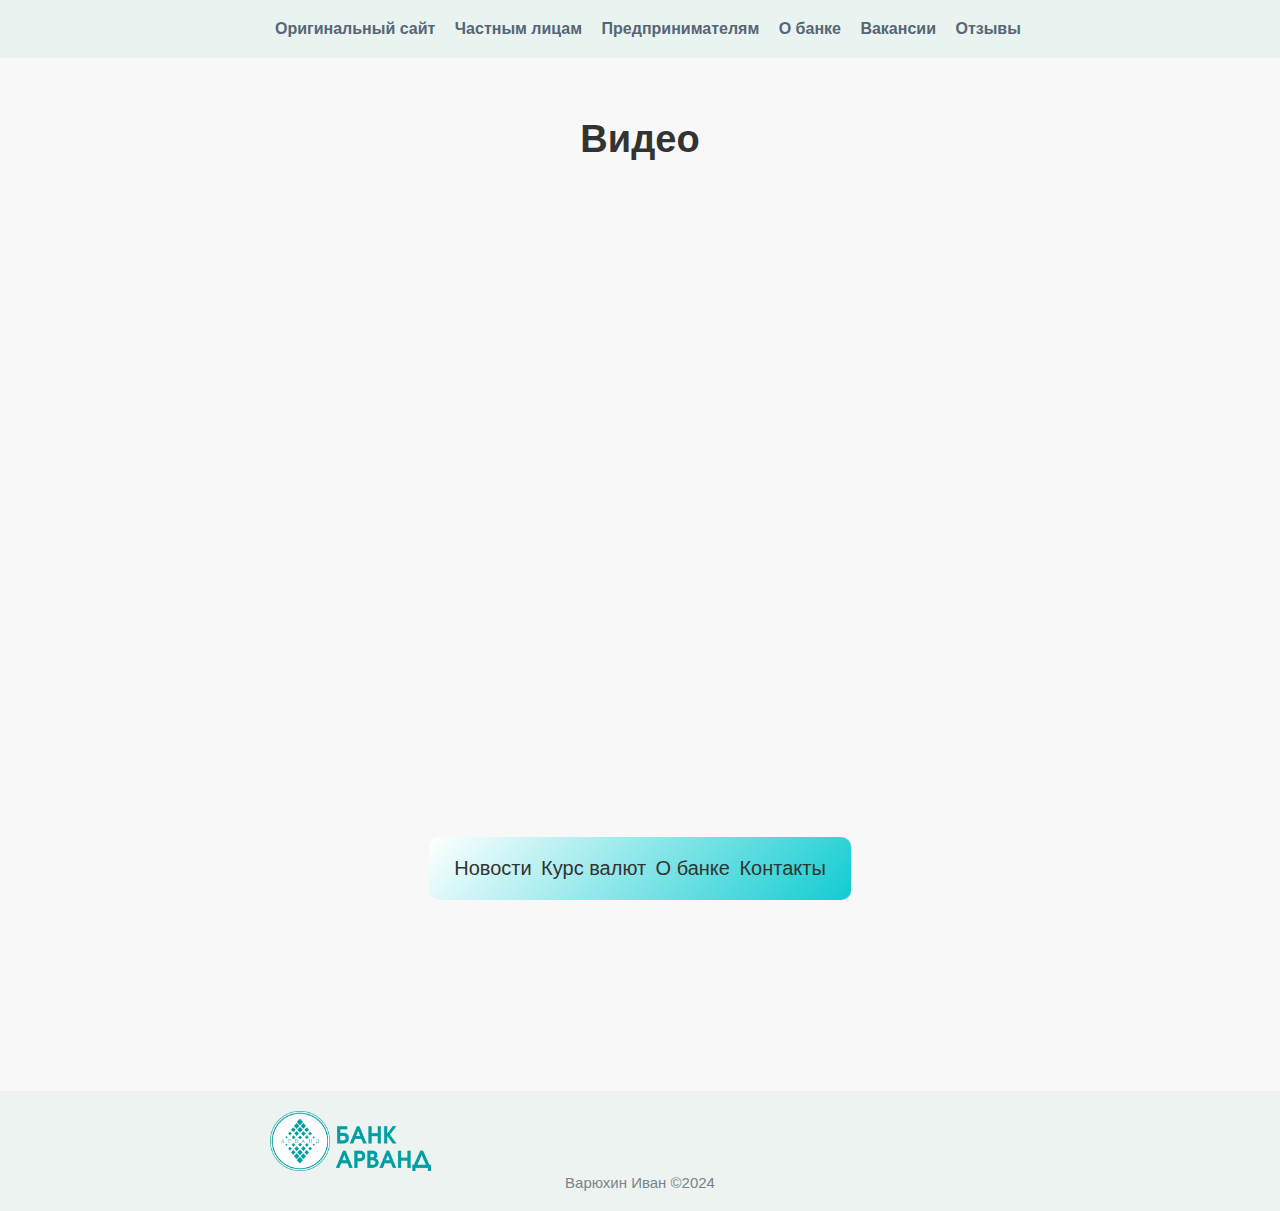
<file: video/video.html>
<!DOCTYPE html>
<html lang="en">
<head>
    <meta charset="UTF-8">
    <title>Видео</title>
    <meta name="viewport" content="width=device-width, initial-scale=1.0">
    <link rel="shortcut icon" href="../fav.ico" type="image/x-icon">
    <link rel="stylesheet" href="../main.css">
    <link rel="stylesheet" href="video.css">
</head>
<body>

<div class="menu">
    <a href="../news/news.html">Новости</a>
    <a href="../course/course.html">Курс валют</a>
    <a href="../index.html">О банке</a>
    <a href="../contacts/contacts.html">Контакты</a>
</div>


<header>
    <div style="margin-left: 250px;">
        <div class="navi"> <a href="https://arvand.tj/person/">Оригинальный сайт</a></div>

        <div class="navi"> <a href="">Частным лицам</a></div>

        <div class="navi"> <a href="">Предпринимателям</a></div>

        <div class="navi"> <a href="">О банке</a></div>

        <div class="navi"> <a href="">Вакансии</a></div>

        <div class="navi"> <a href="">Отзывы</a></div>
    </div>

</header>

<main>
    <div class="video">
        <h2>
            Видео
        </h2>
        <iframe width="100%"  height="855px" src="https://www.youtube.com/embed/Kt0t7w_nadk?si=PgU1HBbJPwsKTn1x" title="YouTube video player" frameborder="0" allow="accelerometer; autoplay; clipboard-write; encrypted-media; gyroscope; picture-in-picture; web-share" referrerpolicy="strict-origin-when-cross-origin" allowfullscreen></iframe>
    </div>
</main>


<footer>
    <div class="footer-bonk">
        <img src="../бонк.png" height="60px">
    </div>
    Варюхин Иван ©2024
</footer>

</body>
</html>
</file>
<file: main.css>
body {
    background-color: rgb(237, 243, 240);
    color: black;
    font-family: Helvetica, sans-serif;
    margin: 0;
}
header {
    background-color: rgba(6, 255, 255, 0.014);
    color: rgb(86, 102, 117);
    margin: 0;
    padding: 20px;
    text-align: left;
    font-weight: bold;
    font-size: 12pt;
    font-family: Helvetica, sans-serif;

}

.chas {
    display: inline-block;
    margin: 10px;
    font-size: 12pt;
    font-weight: bold;
    color: rgb(86, 102, 117);
    transition: 0.5s 0.4s;
    cursor: pointer;
}

.chas:hover {
    color: rgb(57, 206, 191);
    transition: 0.5s ;

}


.navi {
    height: 25px;
    width: auto;
    border-radius: 4px;
    display: inline;
    padding: 5px;
    margin-right: 5px;
    transition: 1s 0.4s;

}

.navi :hover {
    color: rgb(57, 206, 191);
    transition: 0.5s 0.2s;
    box-shadow: rgb(46, 163, 151)  0 3px;
}

.knop:hover {
    color: white;
    background-color: #00878c;
}

.knop {
    display: inline-block;
    color: rgb(0, 184, 165);
    font-weight: bold;
    font-size: 13pt;
    text-align: center;
    width: 180px;
    height: 50px;
    line-height: 50px;
    margin-right: 90px;
    border-radius: 10px;
    background-color: white;
    padding: 8px;
    box-shadow: 0px 5px 7px 0 rgb(0 0 0 / 3%);
    transition: 0.5s;
    cursor: pointer;
}

main {
    background-color: rgba(248, 248, 248, 0.959);
    color: black;
    padding: 20px;
    font-size: 14pt;
    font-family: Helvetica, sans-serif;
}
a {
    color: rgb(86, 102, 117);
    text-decoration: none;
    transition: 1s;
}

.why h2 {
    font-size: 38px;
    font-weight: 800;
    color: #333;
    text-align: center;
    margin-bottom: 50px;
    margin-top: 40px;
    font-family: Roboto, sans-serif
}

.why-bank {
    width: 1264px;
    padding: 16px;
    background-color: #11ccd18c;
    display: flex;
    gap: 15px;
    margin-inline: auto;
    border-radius: 15px;
}

.why-bank-title {
    font-size: 1.75rem;
    font-family: Roboto, sans-serif;
    color: white;
    font-weight: 700;
    margin-bottom: 10px;
}

.why-bank-text {
    font-size: 16px;
    font-weight: 400;
    line-height: 28px;
    color: #333;
    margin-bottom: 13px;
    font-family: "Roboto", sans-serif;
    word-wrap: break-word;
}

.about-title {
    border-radius: 15px;
    height: 88px;
    color: #fff;
    font-weight: 600;
    font-size: 45px;
    width: 1296px;
    background: linear-gradient(153.64deg, #11ccd1 10%, #f91842 90%);
    text-align: center;
    padding-top: 30px;
    margin-top: 30px;
    margin-bottom: 50px;
    margin-inline: auto;
}

.about-info {
    box-shadow: 0 4px 20px rgb(33 33 33 / 3%);
    border-radius: 15px;
    padding: 3rem;
    width: 1296px;
    margin: 0 auto;
}

.about-text-title {
    color:  rgb(51, 51, 51);
    font-family: Roboto, sans-serif;
    font-weight: 700;
    margin-bottom: 17px;
    margin-top: 17px;
}

.about-text {
    font-size: 16px;
    font-weight: 400;
    line-height: 28px;
    color: #333;
    font-family: "Roboto", sans-serif;
}

.about-text-year {
    margin-bottom: 13px;
}


.menu {
    background: linear-gradient(135deg, #fff 0%, #11ccd1 100%);
    position: fixed;
    bottom: 0;
    padding: 20px 20px 20px 25px;
    left: 50%;
    transform: translate(-50%, 0);
    z-index: 100;
    transition: 1s;
    border-radius: 10px;
}

.menu a {
    font-size: 20px;
    font-weight: 400;
    color: #333;
    text-decoration: none;
    margin-right: 5px;
}

.menu:hover {
    padding: 30px 30px 30px 35px;
    transition: 0.7s;
}

footer {
    margin: 0;
    padding: 20px;
    text-align: center;
    font-family: "Roboto", sans-serif;
    font-size: 15px;
    color: #7a838b;
    font-weight: 500;
}

.footer-bonk {
    text-align: left;
    margin-left: 250px;
}
</file>
<file: contacts/contacts.css>
.contacts-block {
    width: 1296px;
    margin: 0 auto;
    box-shadow: 0 4px 20px #11ccd142;
    border-radius: 15px;
    padding: 15px;
}

.contacts-content {
    display: flex;
    justify-content: space-between;
}

.contacts-block img {
    border-radius: 15px;
}

.contacts-block-title {
    font-size: 1.75rem;
    font-family: Roboto, sans-serif;
    color: #069ea1;
    margin-top: 20px;
}

.button:hover {
    color: white;
    background-color: #00878c;
}

.button {
    color: #069ea1;
    border: 1px solid #069ea1;
    background: transparent;
    padding: 8px;
    border-radius: 10px;
    cursor: pointer;
    font-family: "Roboto", sans-serif;
    font-size: 16px;
    transition: 0.5s;
}

.map {
    display: none;
    margin-top: 20px;
}
</file>
<file: news/news.css>
.cards {
    display: flex;
    flex-wrap: wrap;
    justify-content: center;
    width: 1296px;
    margin: 0 auto;
}

.card:hover {
    transform: scale(1.05);
    transition: 0.5s;
}

.card {
    width: 306px;
    margin: 12px;
    background-color: #fff;
    padding: 16px 12px 10px 12px;
    box-shadow: 0 4px 20px #11ccd142;
    border-radius: 15px;
    transform: scale(1);
    transition: 0.5s;
}

.card-image {
    text-align: center;
}

.card-image img {
    width: 264px;
    border-radius: 15px;
    margin-bottom: 10px;
}

.card-date {
    color: #7a838b;
    font-size: 16px;
    font-family: "Roboto", sans-serif;
}

.card-title {
    font-size: 16px;
    line-height: 28px;
    color: #333;
    margin-bottom: 13px;
    font-family: "Roboto", sans-serif;
    font-weight: 700;
    text-align: left;
    width: 260px;
}

.card-text {
    margin-top: 10px;
    font-size: 13px;
    font-weight: 400;
    line-height: 15px;
    color: #333;
    margin-bottom: 13px;
    font-family: "Roboto", sans-serif;
    width: 270px;
}

.card-action {
    display: flex;
    justify-content: space-between;
    width: 235px;
    margin: 10px auto;
}

.button:hover {
    color: #11ccd1;
}

.button {
    font-size: 15px;
    color: #069ea1;
    cursor: pointer;
    border: 0;
    background-color: transparent;
}

.card-text-next {
    margin-top: 10px;
    font-size: 13px;
    font-weight: 400;
    line-height: 15px;
    color: #333;
    margin-bottom: 13px;
    font-family: "Roboto", sans-serif;
    width: 270px;
    display: none;
}
</file>
<file: video/video.css>
.video h2 {
    font-size: 38px;
    font-weight: 800;
    color: #333;
    text-align: center;
    margin-bottom: 50px;
    margin-top: 40px;
    font-family: Roboto, sans-serif
}
</file>
